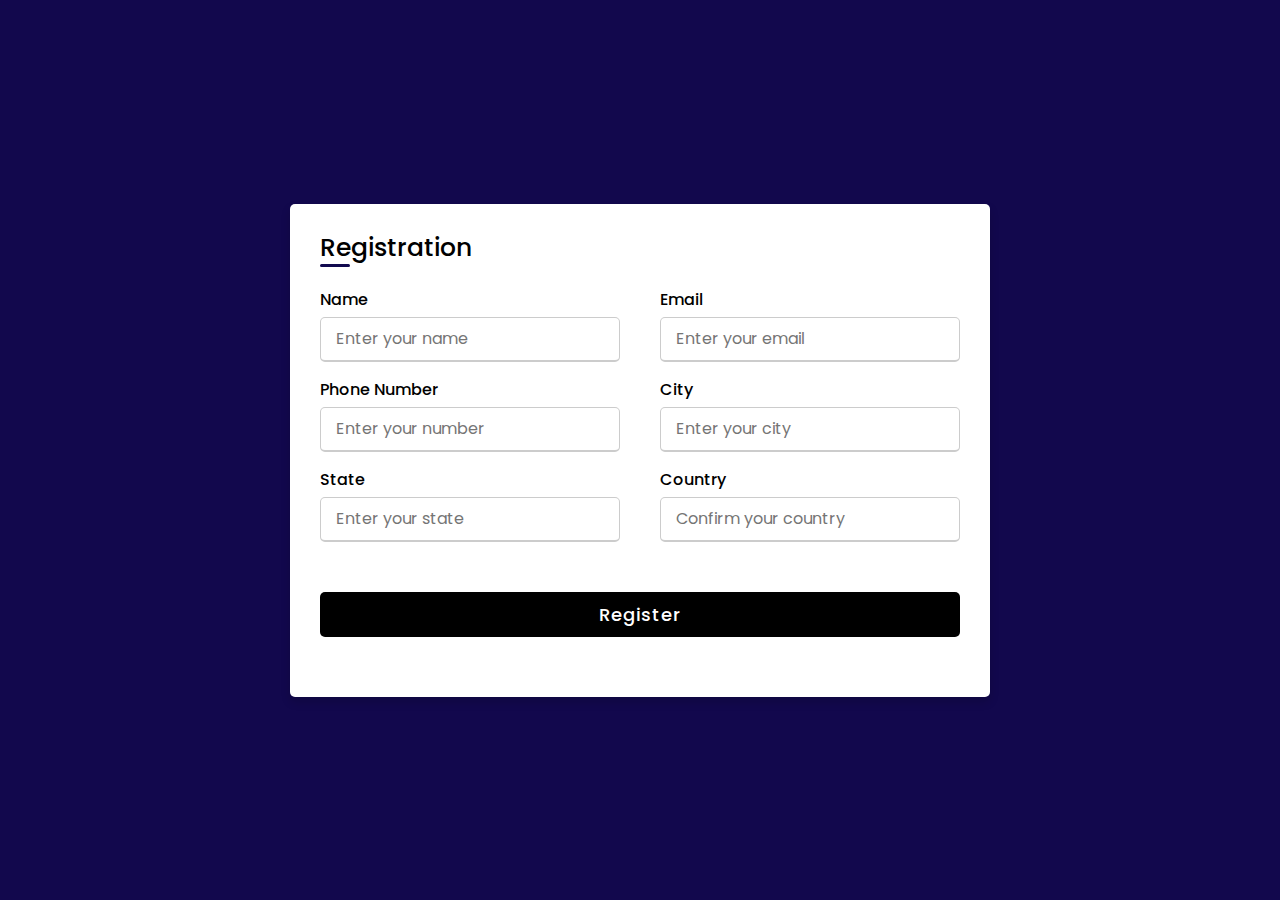
<file: Assignments/Team Lead - Karthikeyan S/Assignment 1/index.html>
<!DOCTYPE html>
<!-- Created By CodingLab - www.codinglabweb.com -->
<html lang="en" dir="ltr">
  <head>
    <meta charset="UTF-8">
    <!---<title> Responsive Registration Form | CodingLab </title>--->
    <link rel="stylesheet" href="style.css">
     <meta name="viewport" content="width=device-width, initial-scale=1.0">
   </head>
<body>
  <div class="container">
    <div class="title">Registration</div>
    <div class="content">
      <form action="#">
        <div class="user-details">
          <div class="input-box">
            <span class="details">Name</span>
            <input type="text" placeholder="Enter your name" required>
          </div>
          <div class="input-box">
            <span class="details">Email</span>
            <input type="text" placeholder="Enter your email" required>
          </div>
          <div class="input-box">
            <span class="details">Phone Number</span>
            <input type="text" placeholder="Enter your number" required>
          </div>
          <div class="input-box">
            <span class="details">City</span>
            <input type="text" placeholder="Enter your city" required>
          </div>
          <div class="input-box">
            <span class="details">State</span>
            <input type="text" placeholder="Enter your state" required>
          </div>
          <div class="input-box">
            <span class="details">Country</span>
            <input type="text" placeholder="Confirm your country" required>
          </div>
        </div>
        
        <div class="button">
          <input type="submit" value="Register">
        </div>
      </form>
    </div>
  </div>

<!-- Code injected by live-server -->
<script>
	// <![CDATA[  <-- For SVG support
	if ('WebSocket' in window) {
		(function () {
			function refreshCSS() {
				var sheets = [].slice.call(document.getElementsByTagName("link"));
				var head = document.getElementsByTagName("head")[0];
				for (var i = 0; i < sheets.length; ++i) {
					var elem = sheets[i];
					var parent = elem.parentElement || head;
					parent.removeChild(elem);
					var rel = elem.rel;
					if (elem.href && typeof rel != "string" || rel.length == 0 || rel.toLowerCase() == "stylesheet") {
						var url = elem.href.replace(/(&|\?)_cacheOverride=\d+/, '');
						elem.href = url + (url.indexOf('?') >= 0 ? '&' : '?') + '_cacheOverride=' + (new Date().valueOf());
					}
					parent.appendChild(elem);
				}
			}
			var protocol = window.location.protocol === 'http:' ? 'ws://' : 'wss://';
			var address = protocol + window.location.host + window.location.pathname + '/ws';
			var socket = new WebSocket(address);
			socket.onmessage = function (msg) {
				if (msg.data == 'reload') window.location.reload();
				else if (msg.data == 'refreshcss') refreshCSS();
			};
			if (sessionStorage && !sessionStorage.getItem('IsThisFirstTime_Log_From_LiveServer')) {
				console.log('Live reload enabled.');
				sessionStorage.setItem('IsThisFirstTime_Log_From_LiveServer', true);
			}
		})();
	}
	else {
		console.error('Upgrade your browser. This Browser is NOT supported WebSocket for Live-Reloading.');
	}
	// ]]>
</script>
</body>
</html>
</file>
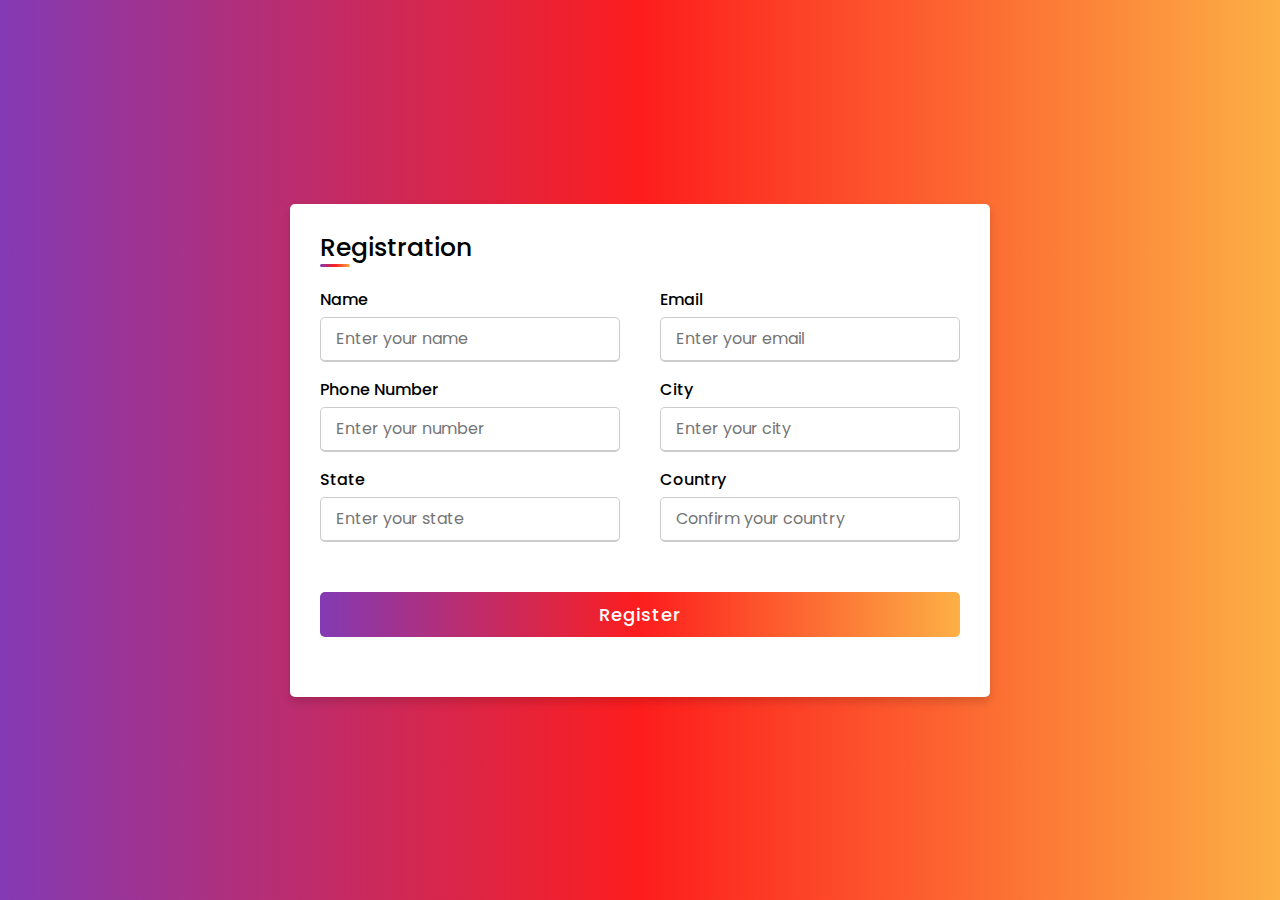
<file: Assignments/Team member - DinishKumar SG/Assignment 1/index.html>
<!DOCTYPE html>
<!-- Created By CodingLab - www.codinglabweb.com -->
<html lang="en" dir="ltr">
  <head>
    <meta charset="UTF-8">
    <!---<title> Responsive Registration Form | CodingLab </title>--->
    <link rel="stylesheet" href="style.css">
     <meta name="viewport" content="width=device-width, initial-scale=1.0">
   </head>
<body>
  <div class="container">
    <div class="title">Registration</div>
    <div class="content">
      <form action="#">
        <div class="user-details">
          <div class="input-box">
            <span class="details">Name</span>
            <input type="text" placeholder="Enter your name" required>
          </div>
          <div class="input-box">
            <span class="details">Email</span>
            <input type="text" placeholder="Enter your email" required>
          </div>
          <div class="input-box">
            <span class="details">Phone Number</span>
            <input type="text" placeholder="Enter your number" required>
          </div>
          <div class="input-box">
            <span class="details">City</span>
            <input type="text" placeholder="Enter your city" required>
          </div>
          <div class="input-box">
            <span class="details">State</span>
            <input type="text" placeholder="Enter your state" required>
          </div>
          <div class="input-box">
            <span class="details">Country</span>
            <input type="text" placeholder="Confirm your country" required>
          </div>
        </div>
        
        <div class="button">
          <input type="submit" value="Register">
        </div>
      </form>
    </div>
  </div>

</body>
</html>
</file>
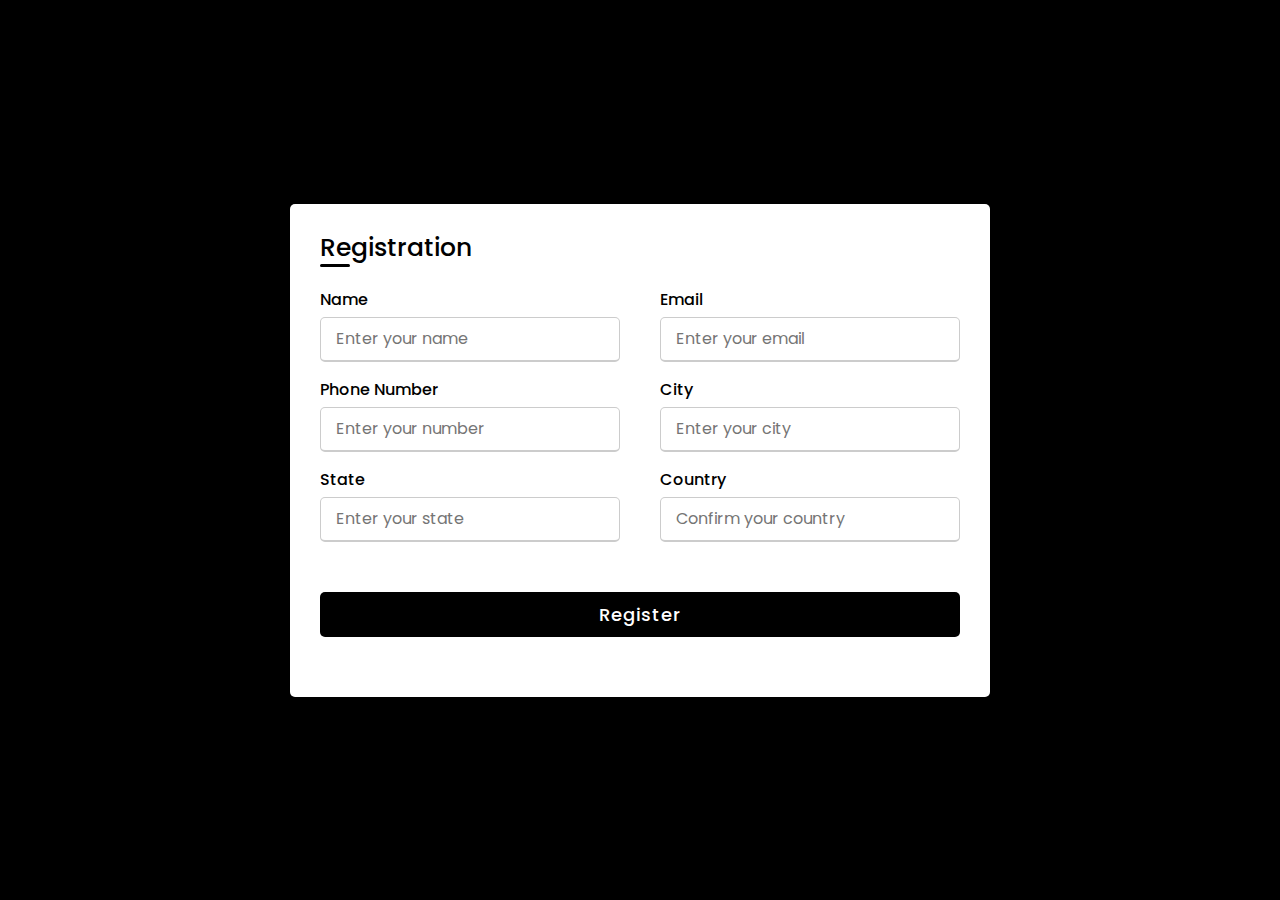
<file: Assignments/Team member - Raghunandhan VR/Assignment 1/index.html>
<!DOCTYPE html>
<html lang="en" dir="ltr">
  <head>
    <meta charset="UTF-8">
    <link rel="stylesheet" href="styles.css">
     <meta name="viewport" content="width=device-width, initial-scale=1.0">
   </head>
<body>
  <div class="container">
    <div class="title">Registration</div>
    <div class="content">
      <form action="#">
        <div class="user-details">
          <div class="input-box">
            <span class="details">Name</span>
            <input type="text" placeholder="Enter your name" required>
          </div>
          <div class="input-box">
            <span class="details">Email</span>
            <input type="text" placeholder="Enter your email" required>
          </div>
          <div class="input-box">
            <span class="details">Phone Number</span>
            <input type="text" placeholder="Enter your number" required>
          </div>
          <div class="input-box">
            <span class="details">City</span>
            <input type="text" placeholder="Enter your city" required>
          </div>
          <div class="input-box">
            <span class="details">State</span>
            <input type="text" placeholder="Enter your state" required>
          </div>
          <div class="input-box">
            <span class="details">Country</span>
            <input type="text" placeholder="Confirm your country" required>
          </div>
        </div>
        <div class="button">
          <input type="submit" value="Register">
        </div>
      </form>
    </div>
  </div>

</body>
</html>
</file>
<file: Assignments/Team Lead - Karthikeyan S/Assignment 1/style.css>
@import url("https://fonts.googleapis.com/css2?family=Poppins:wght@200;300;400;500;600;700&display=swap");
* {
  margin: 0;
  padding: 0;
  box-sizing: border-box;
  font-family: "Poppins", sans-serif;
}
body {
  height: 100vh;
  display: flex;
  justify-content: center;
  align-items: center;
  padding: 10px;
  background: rgb(18, 8, 77);
}
.container {
  max-width: 700px;
  width: 100%;
  background-color: #fff;
  padding: 25px 30px;
  border-radius: 5px;
  box-shadow: 0 5px 10px rgba(0, 0, 0, 0.15);
}
.container .title {
  font-size: 25px;
  font-weight: 500;
  position: relative;
}
.container .title::before {
  content: "";
  position: absolute;
  left: 0;
  bottom: 0;
  height: 3px;
  width: 30px;
  border-radius: 5px;
  background: rgb(18, 10, 79);
}
.content form .user-details {
  display: flex;
  flex-wrap: wrap;
  justify-content: space-between;
  margin: 20px 0 12px 0;
}
form .user-details .input-box {
  margin-bottom: 15px;
  width: calc(100% / 2 - 20px);
}
form .input-box span.details {
  display: block;
  font-weight: 500;
  margin-bottom: 5px;
}
.user-details .input-box input {
  height: 45px;
  width: 100%;
  outline: none;
  font-size: 16px;
  border-radius: 5px;
  padding-left: 15px;
  border: 1px solid #ccc;
  border-bottom-width: 2px;
  transition: all 0.3s ease;
}
.user-details .input-box input:focus,
.user-details .input-box input:valid {
  border-color: rgb(8, 8, 56);
}
form .gender-details .gender-title {
  font-size: 20px;
  font-weight: 500;
}
form .category {
  display: flex;
  width: 80%;
  margin: 14px 0;
  justify-content: space-between;
}
form .category label {
  display: flex;
  align-items: center;
  cursor: pointer;
}
form .category label .dot {
  height: 18px;
  width: 18px;
  border-radius: 50%;
  margin-right: 10px;
  background: #d9d9d9;
  border: 5px solid transparent;
  transition: all 0.3s ease;
}
#dot-1:checked ~ .category label .one,
#dot-2:checked ~ .category label .two,
#dot-3:checked ~ .category label .three {
  background: #9b59b6;
  border-color: #d9d9d9;
}
form input[type="radio"] {
  display: none;
}
form .button {
  height: 45px;
  margin: 35px 0;
}
form .button input {
  height: 100%;
  width: 100%;
  border-radius: 5px;
  border: none;
  color: #fff;
  font-size: 18px;
  font-weight: 500;
  letter-spacing: 1px;
  cursor: pointer;
  transition: all 0.3s ease;
  background: black;
}
form .button input:hover {
  /* transform: scale(0.99); */
  background: black;
}
@media (max-width: 584px) {
  .container {
    max-width: 100%;
  }
  form .user-details .input-box {
    margin-bottom: 15px;
    width: 100%;
  }
  form .category {
    width: 100%;
  }
  .content form .user-details {
    max-height: 300px;
    overflow-y: scroll;
  }
  .user-details::-webkit-scrollbar {
    width: 5px;
  }
}
@media (max-width: 459px) {
  .container .content .category {
    flex-direction: column;
  }
}
</file>
<file: Assignments/Team member - DinishKumar SG/Assignment 1/style.css>
@import url('https://fonts.googleapis.com/css2?family=Poppins:wght@200;300;400;500;600;700&display=swap');
*{
  margin: 0;
  padding: 0;
  box-sizing: border-box;
  font-family: 'Poppins',sans-serif;
}
body{
  height: 100vh;
  display: flex;
  justify-content: center;
  align-items: center;
  padding: 10px;
  background: linear-gradient(90deg, rgba(131,58,180,1) 0%, rgba(253,29,29,1) 50%, rgba(252,176,69,1) 100%);
}
.container{
  max-width: 700px;
  width: 100%;
  background-color: #fff;
  padding: 25px 30px;
  border-radius: 5px;
  box-shadow: 0 5px 10px rgba(0,0,0,0.15);
}
.container .title{
  font-size: 25px;
  font-weight: 500;
  position: relative;
}
.container .title::before{
  content: "";
  position: absolute;
  left: 0;
  bottom: 0;
  height: 3px;
  width: 30px;
  border-radius: 5px;
  background: linear-gradient(90deg, rgba(131,58,180,1) 0%, rgba(253,29,29,1) 50%, rgba(252,176,69,1) 100%);
}
.content form .user-details{
  display: flex;
  flex-wrap: wrap;
  justify-content: space-between;
  margin: 20px 0 12px 0;
}
form .user-details .input-box{
  margin-bottom: 15px;
  width: calc(100% / 2 - 20px);
}
form .input-box span.details{
  display: block;
  font-weight: 500;
  margin-bottom: 5px;
}
.user-details .input-box input{
  height: 45px;
  width: 100%;
  outline: none;
  font-size: 16px;
  border-radius: 5px;
  padding-left: 15px;
  border: 1px solid #ccc;
  border-bottom-width: 2px;
  transition: all 0.3s ease;
}
.user-details .input-box input:focus,
.user-details .input-box input:valid{
  border-color: #9b59b6;
}
 form .gender-details .gender-title{
  font-size: 20px;
  font-weight: 500;
 }
 form .category{
   display: flex;
   width: 80%;
   margin: 14px 0 ;
   justify-content: space-between;
 }
 form .category label{
   display: flex;
   align-items: center;
   cursor: pointer;
 }
 form .category label .dot{
  height: 18px;
  width: 18px;
  border-radius: 50%;
  margin-right: 10px;
  background: #d9d9d9;
  border: 5px solid transparent;
  transition: all 0.3s ease;
}
 #dot-1:checked ~ .category label .one,
 #dot-2:checked ~ .category label .two,
 #dot-3:checked ~ .category label .three{
   background: #9b59b6;
   border-color: #d9d9d9;
 }
 form input[type="radio"]{
   display: none;
 }
 form .button{
   height: 45px;
   margin: 35px 0
 }
 form .button input{
   height: 100%;
   width: 100%;
   border-radius: 5px;
   border: none;
   color: #fff;
   font-size: 18px;
   font-weight: 500;
   letter-spacing: 1px;
   cursor: pointer;
   transition: all 0.3s ease;
   background: linear-gradient(90deg, rgba(131,58,180,1) 0%, rgba(253,29,29,1) 50%, rgba(252,176,69,1) 100%);
 }
 form .button input:hover{
  /* transform: scale(0.99); */
  background: linear-gradient(-90deg, rgba(131,58,180,1) 0%, rgba(253,29,29,1) 50%, rgba(252,176,69,1) 100%);
  }
 @media(max-width: 584px){
 .container{
  max-width: 100%;
}
form .user-details .input-box{
    margin-bottom: 15px;
    width: 100%;
  }
  form .category{
    width: 100%;
  }
  .content form .user-details{
    max-height: 300px;
    overflow-y: scroll;
  }
  .user-details::-webkit-scrollbar{
    width: 5px;
  }
  }
  @media(max-width: 459px){
  .container .content .category{
    flex-direction: column;
  }
}
</file>
<file: Assignments/Team member - Raghunandhan VR/Assignment 1/styles.css>
@import url("https://fonts.googleapis.com/css2?family=Poppins:wght@200;300;400;500;600;700&display=swap");
* {
  margin: 0;
  padding: 0;
  box-sizing: border-box;
  font-family: "Poppins", sans-serif;
}
body {
  height: 100vh;
  display: flex;
  justify-content: center;
  align-items: center;
  padding: 10px;
  background: black;
}
.container {
  max-width: 700px;
  width: 100%;
  background-color: #fff;
  padding: 25px 30px;
  border-radius: 5px;
  box-shadow: 0 5px 10px rgba(0, 0, 0, 0.15);
}
.container .title {
  font-size: 25px;
  font-weight: 500;
  position: relative;
}
.container .title::before {
  content: "";
  position: absolute;
  left: 0;
  bottom: 0;
  height: 3px;
  width: 30px;
  border-radius: 5px;
  background: black;
}
.content form .user-details {
  display: flex;
  flex-wrap: wrap;
  justify-content: space-between;
  margin: 20px 0 12px 0;
}
form .user-details .input-box {
  margin-bottom: 15px;
  width: calc(100% / 2 - 20px);
}
form .input-box span.details {
  display: block;
  font-weight: 500;
  margin-bottom: 5px;
}
.user-details .input-box input {
  height: 45px;
  width: 100%;
  outline: none;
  font-size: 16px;
  border-radius: 5px;
  padding-left: 15px;
  border: 1px solid #ccc;
  border-bottom-width: 2px;
  transition: all 0.3s ease;
}
.user-details .input-box input:focus,
.user-details .input-box input:valid {
  border-color: black;
}
form .gender-details .gender-title {
  font-size: 20px;
  font-weight: 500;
}
form .category {
  display: flex;
  width: 80%;
  margin: 14px 0;
  justify-content: space-between;
}
form .category label {
  display: flex;
  align-items: center;
  cursor: pointer;
}
form .category label .dot {
  height: 18px;
  width: 18px;
  border-radius: 50%;
  margin-right: 10px;
  background: #d9d9d9;
  border: 5px solid transparent;
  transition: all 0.3s ease;
}
#dot-1:checked ~ .category label .one,
#dot-2:checked ~ .category label .two,
#dot-3:checked ~ .category label .three {
  background: #9b59b6;
  border-color: #d9d9d9;
}
form input[type="radio"] {
  display: none;
}
form .button {
  height: 45px;
  margin: 35px 0;
}
form .button input {
  height: 100%;
  width: 100%;
  border-radius: 5px;
  border: none;
  color: #fff;
  font-size: 18px;
  font-weight: 500;
  letter-spacing: 1px;
  cursor: pointer;
  transition: all 0.3s ease;
  background: black;
}
form .button input:hover {
  /* transform: scale(0.99); */
  background: black;
}
@media (max-width: 584px) {
  .container {
    max-width: 100%;
  }
  form .user-details .input-box {
    margin-bottom: 15px;
    width: 100%;
  }
  form .category {
    width: 100%;
  }
  .content form .user-details {
    max-height: 300px;
    overflow-y: scroll;
  }
  .user-details::-webkit-scrollbar {
    width: 5px;
  }
}
@media (max-width: 459px) {
  .container .content .category {
    flex-direction: column;
  }
}
</file>
